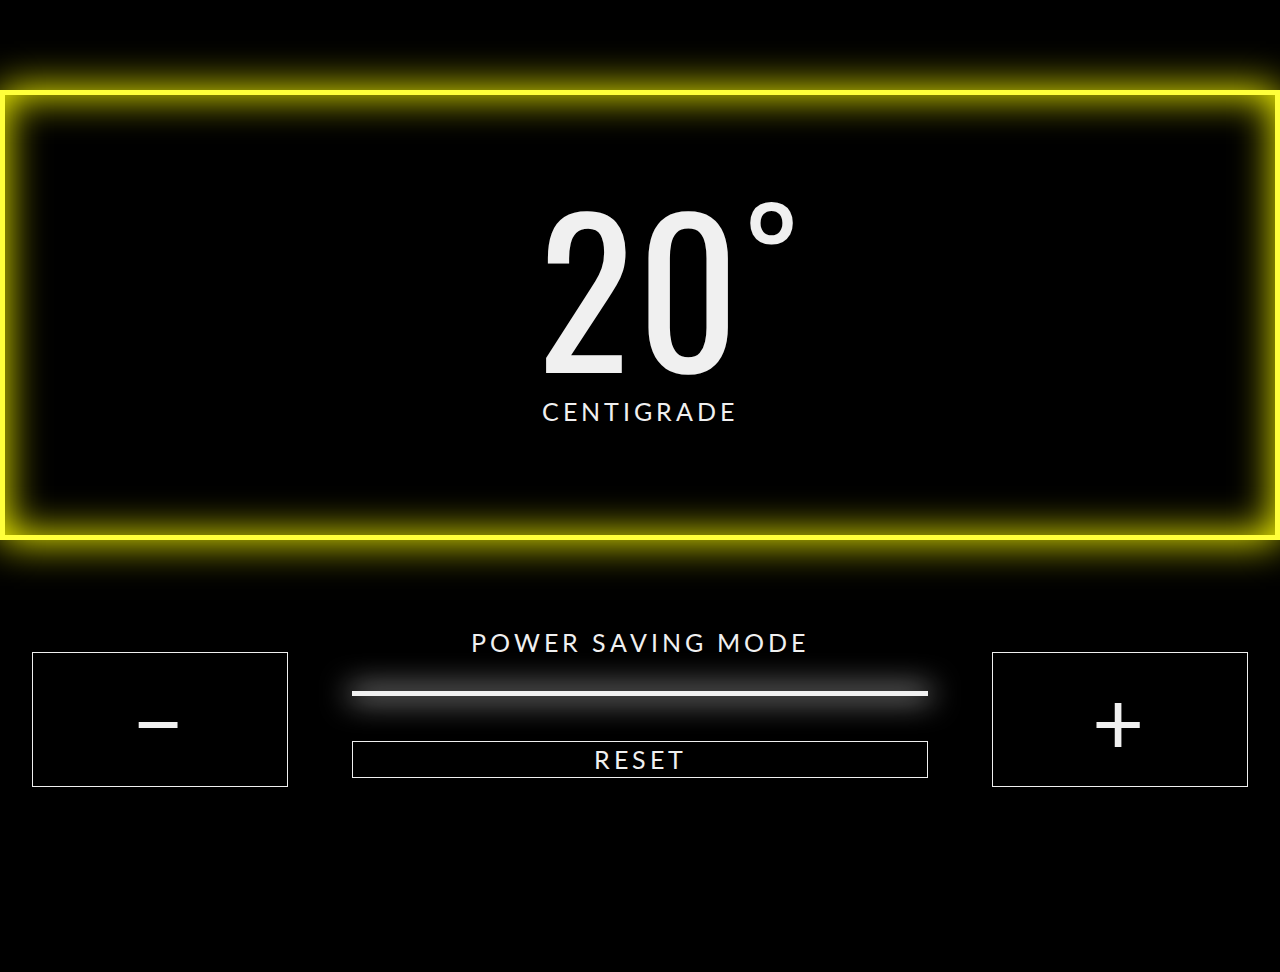
<file: index.html>
<!DOCTYPE html5>
<html>
  <head>
    <meta charset="UTF-8">
    <meta name='viewport' content='width=device-width, user-scalable=no,
    initial-scale=1, maximum-scale=1, minimum-scale=1'/>
    <title>Thermostatic!</title>
    <link href="styling/thermostat.css" type="text/css" rel="stylesheet">
  </head>
    <body>
      <section id="thermostat-display">
        <h1 id="temperature-digits">??</h1>
        <h2>Centigrade</h2>
      </section>
      <section id="thermostat-controls">
        <a href="#" id="power-saving-mode" class="settings-adjustment button">Power Saving Mode</a>
        <div id="power-saving-mode-indicator" class="settings-adjustment"></div>
        <a href="#" id="reset-temperature" class="settings-adjustment button">Reset</a>
        <a href="#" id="decrease-temperature" class="temperature-adjustment button">&minus;</a>
        <a href="#" id="increase-temperature" class="temperature-adjustment button">&plus;</a>
        </p>
      </section>
      <script src="js/jquery-2.1.4.min.js"></script>
      <script src="src/thermostat.js"></script>
      <script src="js/interface.js"></script>
    </body>
</html>
</file>
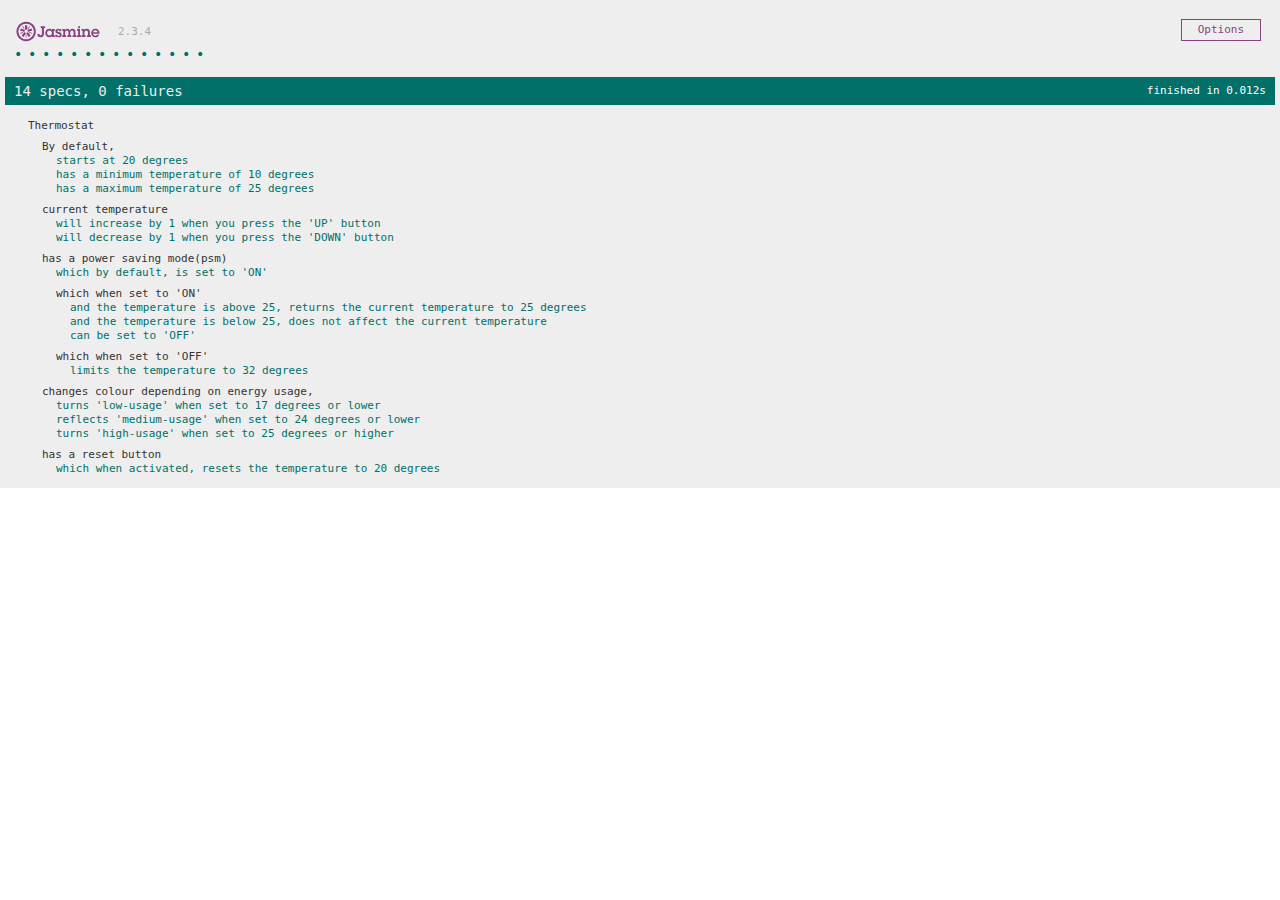
<file: SpecRunner.html>
<!DOCTYPE html>
<html>
<head>
  <meta charset="utf-8">
  <title>Jasmine Spec Runner v2.3.4</title>

  <link rel="shortcut icon" type="image/png" href="lib/jasmine-2.3.4/jasmine_favicon.png">
  <link rel="stylesheet" href="lib/jasmine-2.3.4/jasmine.css">

  <script src="lib/jasmine-2.3.4/jasmine.js"></script>
  <script src="lib/jasmine-2.3.4/jasmine-html.js"></script>
  <script src="lib/jasmine-2.3.4/boot.js"></script>

  <!-- include source files here... -->
  <script src="src/thermostat.js"></script>

  <!-- include spec files here... -->
  <script src="spec/thermostatSpec.js"></script>

</head>

<body>
</body>
</html>
</file>
<file: lib/jasmine-2.3.4/jasmine.css>
body { overflow-y: scroll; }

.jasmine_html-reporter { background-color: #eee; padding: 5px; margin: -8px; font-size: 11px; font-family: Monaco, "Lucida Console", monospace; line-height: 14px; color: #333; }
.jasmine_html-reporter a { text-decoration: none; }
.jasmine_html-reporter a:hover { text-decoration: underline; }
.jasmine_html-reporter p, .jasmine_html-reporter h1, .jasmine_html-reporter h2, .jasmine_html-reporter h3, .jasmine_html-reporter h4, .jasmine_html-reporter h5, .jasmine_html-reporter h6 { margin: 0; line-height: 14px; }
.jasmine_html-reporter .banner, .jasmine_html-reporter .symbol-summary, .jasmine_html-reporter .summary, .jasmine_html-reporter .result-message, .jasmine_html-reporter .spec .description, .jasmine_html-reporter .spec-detail .description, .jasmine_html-reporter .alert .bar, .jasmine_html-reporter .stack-trace { padding-left: 9px; padding-right: 9px; }
.jasmine_html-reporter .banner { position: relative; }
.jasmine_html-reporter .banner .title { background: url('[data-uri]') no-repeat; background: url('[data-uri]') no-repeat, none; -moz-background-size: 100%; -o-background-size: 100%; -webkit-background-size: 100%; background-size: 100%; display: block; float: left; width: 90px; height: 25px; }
.jasmine_html-reporter .banner .version { margin-left: 14px; position: relative; top: 6px; }
.jasmine_html-reporter #jasmine_content { position: fixed; right: 100%; }
.jasmine_html-reporter .version { color: #aaa; }
.jasmine_html-reporter .banner { margin-top: 14px; }
.jasmine_html-reporter .duration { color: #fff; float: right; line-height: 28px; padding-right: 9px; }
.jasmine_html-reporter .symbol-summary { overflow: hidden; *zoom: 1; margin: 14px 0; }
.jasmine_html-reporter .symbol-summary li { display: inline-block; height: 8px; width: 14px; font-size: 16px; }
.jasmine_html-reporter .symbol-summary li.passed { font-size: 14px; }
.jasmine_html-reporter .symbol-summary li.passed:before { color: #007069; content: "\02022"; }
.jasmine_html-reporter .symbol-summary li.failed { line-height: 9px; }
.jasmine_html-reporter .symbol-summary li.failed:before { color: #ca3a11; content: "\d7"; font-weight: bold; margin-left: -1px; }
.jasmine_html-reporter .symbol-summary li.disabled { font-size: 14px; }
.jasmine_html-reporter .symbol-summary li.disabled:before { color: #bababa; content: "\02022"; }
.jasmine_html-reporter .symbol-summary li.pending { line-height: 17px; }
.jasmine_html-reporter .symbol-summary li.pending:before { color: #ba9d37; content: "*"; }
.jasmine_html-reporter .symbol-summary li.empty { font-size: 14px; }
.jasmine_html-reporter .symbol-summary li.empty:before { color: #ba9d37; content: "\02022"; }
.jasmine_html-reporter .run-options { float: right; margin-right: 5px; border: 1px solid #8a4182; color: #8a4182; position: relative; line-height: 20px; }
.jasmine_html-reporter .run-options .trigger { cursor: pointer; padding: 8px 16px; }
.jasmine_html-reporter .run-options .payload { position: absolute; display: none; right: -1px; border: 1px solid #8a4182; background-color: #eee; white-space: nowrap; padding: 4px 8px; }
.jasmine_html-reporter .run-options .payload.open { display: block; }
.jasmine_html-reporter .bar { line-height: 28px; font-size: 14px; display: block; color: #eee; }
.jasmine_html-reporter .bar.failed { background-color: #ca3a11; }
.jasmine_html-reporter .bar.passed { background-color: #007069; }
.jasmine_html-reporter .bar.skipped { background-color: #bababa; }
.jasmine_html-reporter .bar.errored { background-color: #ca3a11; }
.jasmine_html-reporter .bar.menu { background-color: #fff; color: #aaa; }
.jasmine_html-reporter .bar.menu a { color: #333; }
.jasmine_html-reporter .bar a { color: white; }
.jasmine_html-reporter.spec-list .bar.menu.failure-list, .jasmine_html-reporter.spec-list .results .failures { display: none; }
.jasmine_html-reporter.failure-list .bar.menu.spec-list, .jasmine_html-reporter.failure-list .summary { display: none; }
.jasmine_html-reporter .results { margin-top: 14px; }
.jasmine_html-reporter .summary { margin-top: 14px; }
.jasmine_html-reporter .summary ul { list-style-type: none; margin-left: 14px; padding-top: 0; padding-left: 0; }
.jasmine_html-reporter .summary ul.suite { margin-top: 7px; margin-bottom: 7px; }
.jasmine_html-reporter .summary li.passed a { color: #007069; }
.jasmine_html-reporter .summary li.failed a { color: #ca3a11; }
.jasmine_html-reporter .summary li.empty a { color: #ba9d37; }
.jasmine_html-reporter .summary li.pending a { color: #ba9d37; }
.jasmine_html-reporter .summary li.disabled a { color: #bababa; }
.jasmine_html-reporter .description + .suite { margin-top: 0; }
.jasmine_html-reporter .suite { margin-top: 14px; }
.jasmine_html-reporter .suite a { color: #333; }
.jasmine_html-reporter .failures .spec-detail { margin-bottom: 28px; }
.jasmine_html-reporter .failures .spec-detail .description { background-color: #ca3a11; }
.jasmine_html-reporter .failures .spec-detail .description a { color: white; }
.jasmine_html-reporter .result-message { padding-top: 14px; color: #333; white-space: pre; }
.jasmine_html-reporter .result-message span.result { display: block; }
.jasmine_html-reporter .stack-trace { margin: 5px 0 0 0; max-height: 224px; overflow: auto; line-height: 18px; color: #666; border: 1px solid #ddd; background: white; white-space: pre; }
</file>
<file: styling/thermostat.css>
/*=== Styling for 'thermostat_front_and_back' ===*/

/*=== IMPORTS ===*/

@import url("meyer-reset.css");
@import url("colour-display.css");
@import url(https://fonts.googleapis.com/css?family=Oswald:700);
@import url(https://fonts.googleapis.com/css?family=Lato:300);

/*=== CSS ===*/

* {
  -webkit-box-sizing: border-box;
     -moz-box-sizing: border-box;
          box-sizing: border-box;
}

body {
  overflow-x: hidden;
  overflow-y: hidden;
  text-align: center;
  text-transform: uppercase;
  letter-spacing: 0.25em;
  font-family: 'Lato', sans-serif;
  color: #f0f0f0;
  background-color: #000;
}

a, a:hover, a:visited {
  text-decoration: none;
  color: #f0f0f0;
}

h2 {
  font-size: 2.8vh;
}

.button {
  font-size: 2.8vh;
}

#thermostat-display {
  margin: 6vh 0;
  height: 50vh;
  padding-top: 10vh;
}

#temperature-digits, #temperature-digits:after {
  position: relative;
  font-family: 'Oswald', sans-serif;
}

#temperature-digits {
  position: relative;
  font-size: 22vh;
  height: 1em;
  margin-bottom: 0.08em;
}

#temperature-digits:after {
  content: "\00B0"; /*° symbol*/
  position: absolute;
  font-size: 14vh;
}

#thermostat-controls {
  height: 38vh;
}

.settings-adjustment {
  display: block;
  margin: 0 auto;
  width: 75vw;
}

#power-saving-mode {
  margin-bottom: 4vh;
}

#power-saving-mode-indicator {
  margin-bottom: 5vh;
  height: 5px;
  background-color: #f0f0f0;
  -webkit-box-shadow: 0px 0px 30px 2px rgba(240,240,240,1);
}

#reset-temperature {
  margin-bottom: 5vh;
  padding: 5px;
  border: 1px solid #f0f0f0;
}

.temperature-adjustment {
  display: inline;
  float: left;
  width: 50%;
  height: 15vh;
  font-size: 10vh;
  line-height: 15vh;
  border-top: 1px solid #f0f0f0;
}

#decrease-temperature {
  border-right: 1px solid #f0f0f0;
}

/* breakpoint */
@media (min-width: 480px) {
  #thermostat-display {
    margin: 10vh 0;
  }

  .settings-adjustment {
    width: 45vw;
  }

  .temperature-adjustment {
    width: 20vw;
    position: relative;
    top: -19vh;
    border: 1px solid #f0f0f0;
  }

  #decrease-temperature {
    float: left;
    left: 2.5vw;
  }

  #increase-temperature {
    float: right;
    right: 2.5vw;
  }
}


/* clean up code - breakpoints and outside etc, use only classes for styling specificity where possible,  chrome workspaces - browser edits saved to atom! */
</file>
